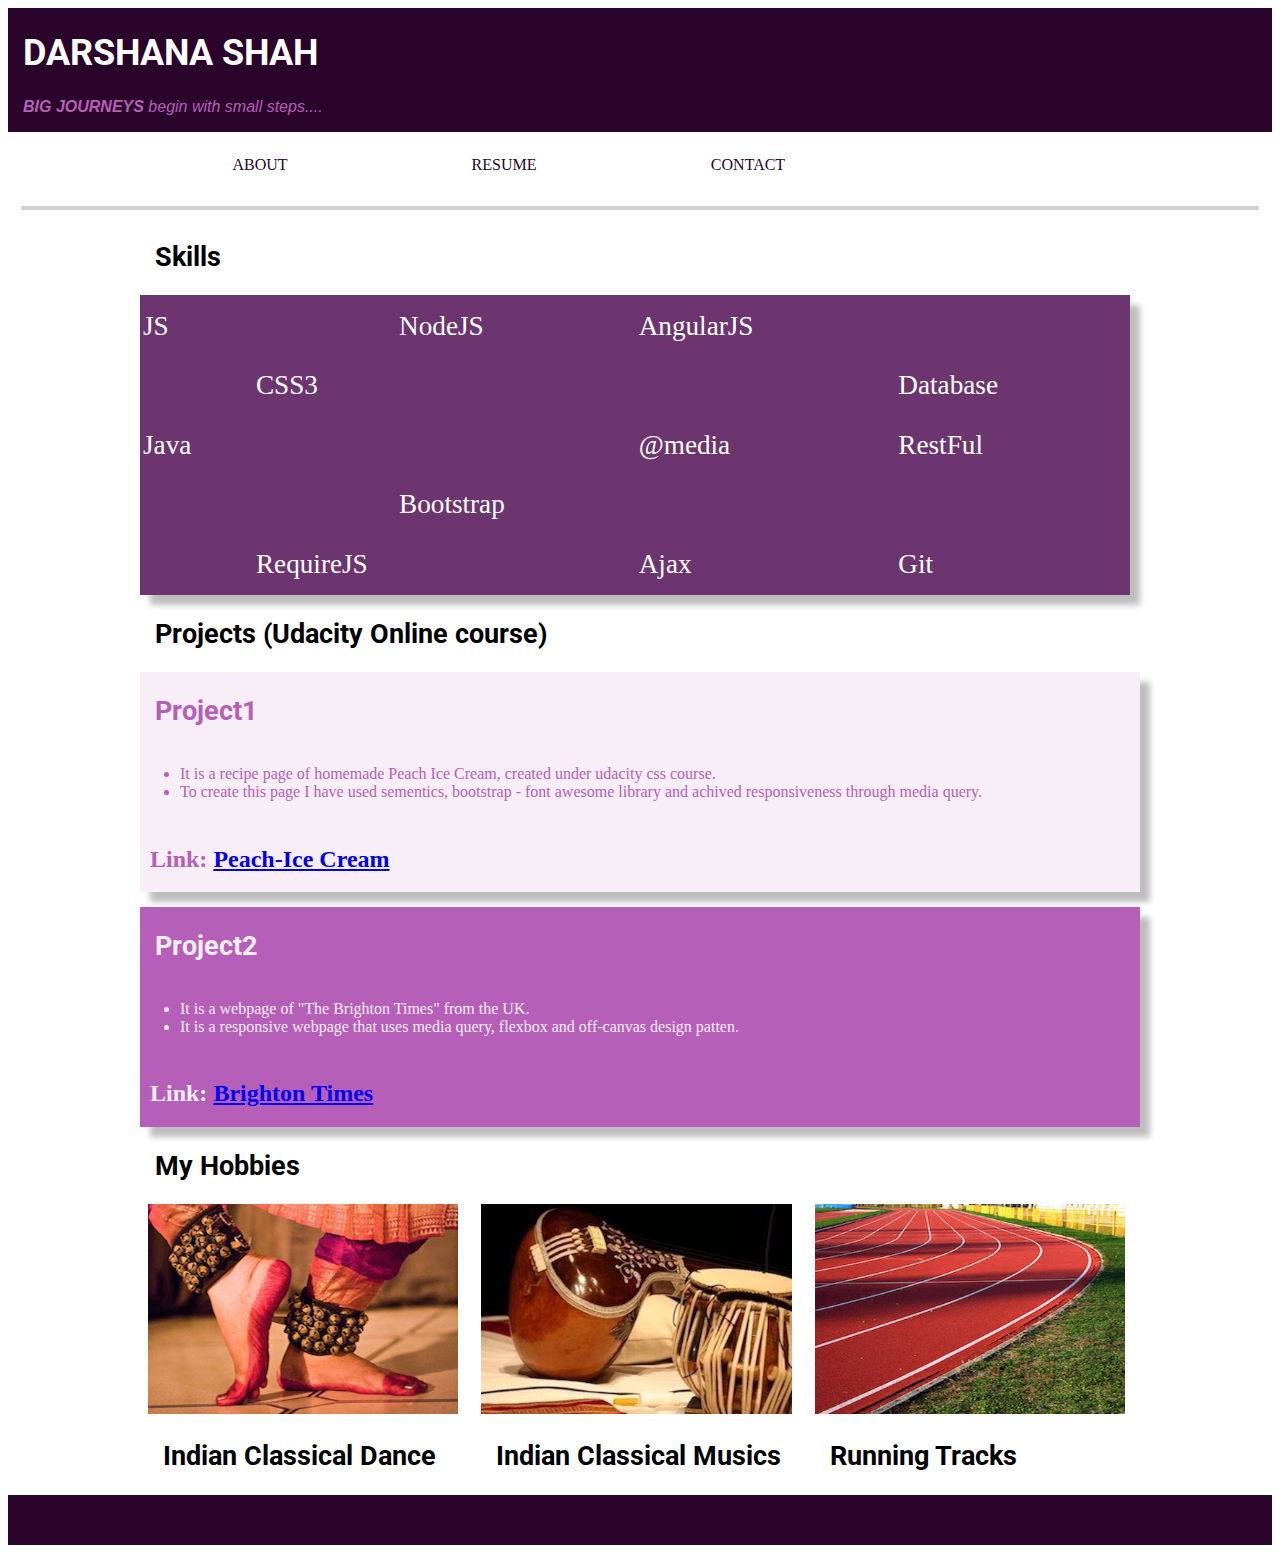
<file: index.html>
<!DOCTYPE html>
<html>
<head>
    <title>Portfolio Project</title>
    <meta charset="utf-8">
    <meta name="viewport" content="width=device-width,initial-scale=1">

    <meta http-equiv="X-UA-Compatible" content="IE=edge">
    <link href="https://fonts.googleapis.com/css?family=Roboto:100" rel="stylesheet">

    <link rel="stylesheet"  href="css/mycss.css">
    <link rel="stylesheet"  href="css/responsive.css">





</head>

<body>

     <header class="headings">
        <div class="header_inner">
            <h1 class="my-name">Darshana Shah</h1>

            <p class="proverb"><strong>BIG JOURNEYS</strong> begin with small steps.... </p>
            <div >
                <a id="menu" class="header__menu mySvgSpace">
                  <svg xmlns="http://www.w3.org/2000/svg" viewBox="0 0 24 24">
                    <path d="M2 6h20v3H2zm0 5h20v3H2zm0 5h20v3H2z"/>
                  </svg>
                </a>
            </div>
        </div>
    </header>

    <nav id="drawer" class="nav">
        <ul class="nav_list">
            <li class="nav__item"><a href="#" id="about">About</a></li>
            <li class="nav__item"><a href="https://dshahdev.github.io/frontend-nanodegree-resume/index.html" id="resume">Resume</a></li>
            <li class="nav__item"><a href="#" id="contact">Contact</a></li>


        </ul>
    </nav>
   <!--  <hr/> -->

    <hr class="line" />

    <main>
        <section class="container">
                <div class=" row col-12"><h2 class="myDiv">Skills</h2></div>
                <div class="row">
                    <div class="col-12">
                        <div class="main skills">
                            <table class="decorTable">
                                <tr>
                                    <td>JS</td>
                                    <td></td>
                                    <td>NodeJS</td>
                                    <td>AngularJS</td>

                                </tr>
                                <tr>
                                    <td></td>
                                    <td>CSS3</td>
                                    <td colspan="2"></td>
                                    <td>Database</td>
                                </tr>
                                <tr>
                                    <td>Java</td>
                                    <td colspan="2"></td>
                                    <td>@media</td>
                                    <td>RestFul</td>
                                </tr>
                                <tr>
                                    <td colspan="2"></td>
                                    <td>Bootstrap</td>
                                    <td colspan="2"></td>
                                    <td></td>
                                </tr>
                                <tr>
                                    <td></td>
                                    <td colspan="2">RequireJS</td>
                                    <td>Ajax</td>
                                    <td>Git</td>
                                </tr>
                            </table>
                        </div>
                    </div>
                </div>

                <div class=" row col-12"><h2 class="myDiv">Projects (Udacity Online course)</h2></div>
                    <div class="row">
                         <div class="col-12 project_1">
                            <h2 class="myDiv">Project1</h2>
                                <ul class="project_details">
                                    <li>It is a recipe page of homemade Peach Ice Cream, created under udacity css course.</li>
                                    <li>To create this page I have used sementics, bootstrap - font awesome library and achived responsiveness through media query. </li>
                                </ul>

                                <h2 class="proj_margin">Link: <a href="projects/making-peach-ice-cream/index.html">Peach-Ice Cream</a></h2>
                        </div>
                    </div>
                    <div class="row">
                     <div class="col-12 project_2">
                        <h2 class="myDiv">Project2</h2>
                            <ul class="project_details">
                                <li>It is a webpage of "The Brighton Times" from the UK.</li>
                                <li>It is a responsive webpage that uses media query, flexbox and off-canvas design patten.</li>
                            </ul>

                            <h2 class="proj_margin">Link: <a href="projects/Brighton_Times/index.html">Brighton Times</a></h2>
                    </div>
                </div>

                <div class=" row col-12"><h2 class="myDiv">My Hobbies</h2></div>
                <div class="row">
                    <div id="dancePic" class="col-4 image_divs img_divs">
                        <img  class="myImgs" src="img/dance_small.jpg" alt="Indian classical dance steps" />
                        <div><h2 class="myDiv">Indian Classical Dance </h2></div>
                    </div>
                    <div id="musicPic" class="col-4 image_divs img_divs">
                         <img class="myImgs" src="img/music_small.jpg" alt="Indian classical music instruments" />
                         <div><h2 class="myDiv">Indian Classical Musics</h2></div>
                    </div>
                    <div class="col-4 image_divs">
                         <img class="myImgs" src="img/tracks_small.jpg" alt="Tracks" />
                         <div><h2 class="myDiv">Running Tracks</h2></div>
                    </div>

                </div>
        </section>

        <!-- Modals -->
        <section id="modalSec_1">
            <div id="myModal1" class="modal">
               <!-- Modal content -->
              <div class="modal-content">
                <div class="modal-header">
                  <span class="close">&times;</span>
                  <h2>Contact</h2>
                </div>
                <div class="modal-body">
                    <div  class="myfont-style myInfo">
                        <h1>Darshana Shah</h1>
                        <h2>973-978-2936</h2>
                        <h3>dshahnj@gmail.com</h3>
                    </div>
                </div>
              </div>
            </div>
        </section>

        <section id="modalSec_2">
            <div id="myModal2" class="modal">
               <!-- Modal content -->
              <div class="modal-content">
                <div class="modal-header">
                  <span class="close">&times;</span>
                  <h2>About</h2>
                </div>
                <div class="modal-body">
                <div  class="myfont-style">
                    <h3>My name is <strong>Darshana Shah,</strong> a <em>Jr. Front End Developer</em>.</h3>
                    <h3>I am passionate about learning new skills and front end programming.</h3>
                    <h3><em>Dancing,</em><em> Music</em> and  <em>Sports</em> are my other preferences in life.
                    </h3>
                    <h3 > <span class="mantra">Hardwork </span> and <span class="mantra">Never give up </span> are my <em>"Guru-Mantra".</em></h3>
                </div>
              </div>
            </div>
        </section>

        <section id="modalSec_3">
                <div id="myModal3" class="modal">

               <!-- Modal content -->
                    <div class="modal-content">
                            <div class="modal-header">
                              <span class="close">&times;</span>
                              <h2 class="myDiv">Inidan Classical Dance</h2>
                            </div>
                        <div class="modal-body">
                                <div class="displayImg">
                                    <img  class="myImages" src="img/dance_small.jpg" alt="Indian classical dance steps" />
                                </div>

                                <div  class="myfont-style myInfo ">
                                    <h2>Bharatanatyam</h2>
                                    <p>Bharatanatyam is one of the styles of Indian Classical Dances. It is an heritage of India and regarded as a mother of many other Indian classical dance forms.</p>
                                </div>
                        </div>
                    </div>
                </div>
        </section>

        <section id="modalSec_4">
            <div id="myModal4" class="modal">
               <!-- Modal content -->
              <div class="modal-content">
                 <div class="modal-header">
                      <span class="close">&times;</span>
                      <h2>Indian Classical Music</h2>
                 </div>
                 <div class="modal-body">
                    <div class="displayImg">
                        <img  class="myImages" src="img/music_small.jpg" alt="Indian classical music instruments" />
                    </div>

                    <div  class="myfont-style myInfo ">
                        <h2>Sitar</h2>
                        <p>Sitar, stringed instrument of the lute family that is popular in northern India, Pakistan, and Bangladesh. The word sitar is derived from the Persian word sehtar, meaning “three-stringed.” The instrument appears to have descended from long-necked lutes taken to India from Central Asia.</p>

                        <h4>Reference :https://www.britannica.com/art/sitar </h4>

                    </div>
                 </div>
              </div>
            </div>
        </section>

            <script src="js/hamburgerScript.js"></script>
            <script src="js/modal_script.js"></script>
    </main>

    <footer>

    </footer>

</body>
</html>
</file>
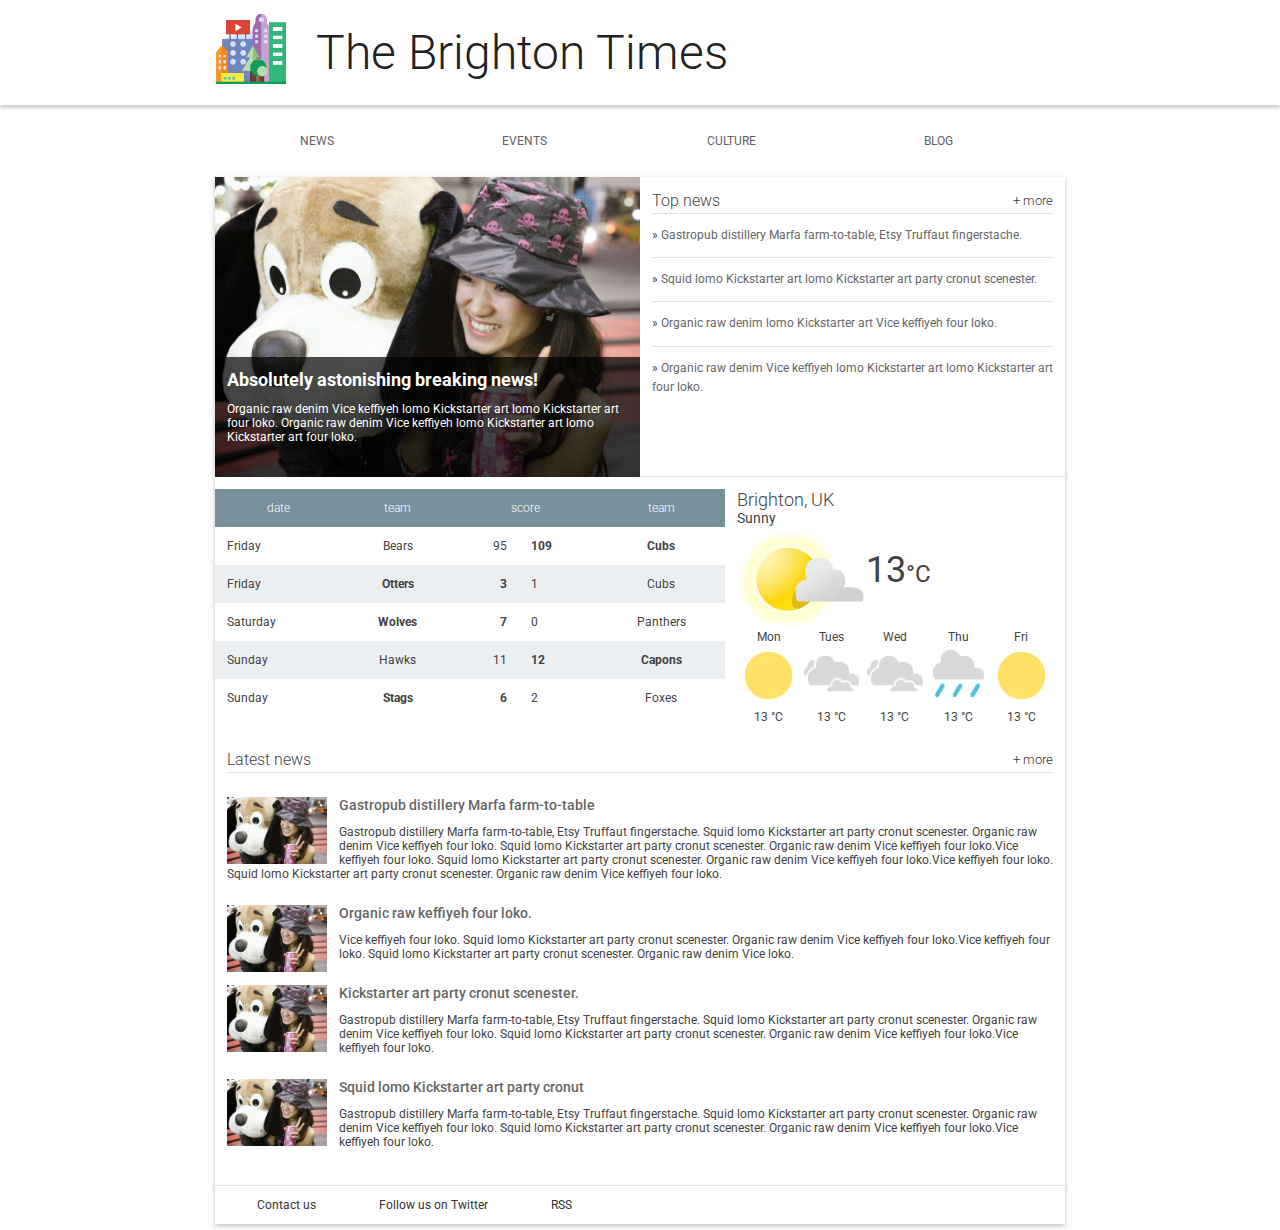
<file: projects/Brighton_Times/index.html>
<!doctype html>
<html lang="en">
  <head>
    <meta charset="utf-8">
    <meta name="viewport" content="width=device-width,initial-scale=1">
    <meta http-equiv="X-UA-Compatible" content="IE=edge">
    <title>Brighton Times</title>
    <link href="https://fonts.googleapis.com/css?family=Roboto:300,400,500" rel="stylesheet" type="text/css">
    <link rel="stylesheet" type="text/css" href="main.css">
    <link rel="stylesheet" type="text/css" href="dash_responsive.css">
  </head>
  <body>

    <header class="header">
      <div class="header__inner">
        <img class="header__logo" src="images/city.png" alt="iconic view of a cityscape">
        <h1 class="header__title">
          The Brighton Times
        </h1>
        <a id="menu" class="header__menu">
          <svg xmlns="http://www.w3.org/2000/svg" viewBox="0 0 24 24">
            <path d="M2 6h20v3H2zm0 5h20v3H2zm0 5h20v3H2z"/>
          </svg>
        </a>
      </div>
    </header>

    <nav id="drawer" class="nav">
      <ul class="nav__list">
        <li class="nav__item"><a href="#">News</a></li>
        <li class="nav__item"><a href="#">Events</a></li>
        <li class="nav__item"><a href="#">Culture</a></li>
        <li class="nav__item"><a href="#">Blog</a></li>
      </ul>
    </nav>

    <main>
      <section class="content">
        <section class="hero">
          <article class="description">
            <h2>Absolutely astonishing breaking news!</h2>
            <p>Organic raw denim Vice keffiyeh lomo Kickstarter art lomo Kickstarter art four loko. Organic raw denim Vice keffiyeh lomo Kickstarter art lomo Kickstarter art four loko.</p>
          </article>
        </section>

        <section class="news top-news">
          <h2 class="news__title">Top news <a href="#" class="news__more">+ more</a></h2>
          <ul>
            <li class="top-news__item">
              <a href="#">Gastropub distillery Marfa farm-to-table, Etsy Truffaut fingerstache.</a>
            </li>
            <li class="top-news__item">
              <a href="#">Squid lomo Kickstarter art lomo Kickstarter art party cronut scenester.</a>
            </li>
            <li class="top-news__item">
              <a href="#">Organic raw denim lomo Kickstarter art Vice keffiyeh four loko.</a>
            </li>
            <li class="top-news__item">
              <a href="#">Organic raw denim Vice keffiyeh lomo Kickstarter art lomo Kickstarter art four loko.</a>
            </li>
          </ul>
        </section>

        <section class="scores">
          <table class="scores__table">
            <thead>
              <tr>
                <th>date</th>
                <th>team</th>
                <th colspan="2">score</th>
                <th>team</th>
              </tr>
            </thead>
            <tbody>
              <tr>
                <td>Friday</td>
                <td>Bears</td>
                <td>95</td>
                <td class="winner">109</td>
                <td class="winner">Cubs</td>
              </tr>
              <tr>
                <td>Friday</td>
                <td class="winner">Otters</td>
                <td class="winner">3</td>
                <td>1</td>
                <td>Cubs</td>
              </tr>
              <tr>
                <td>Saturday</td>
                <td class="winner">Wolves</td>
                <td class="winner">7</td>
                <td>0</td>
                <td>Panthers</td>
              </tr>
              <tr>
                <td>Sunday</td>
                <td>Hawks</td>
                <td>11</td>
                <td class="winner">12</td>
                <td class="winner">Capons</td>
              </tr>
              <tr>
                <td>Sunday</td>
                <td class="winner">Stags</td>
                <td class="winner">6</td>
                <td>2</td>
                <td>Foxes</td>
              </tr>

            </tbody>
          </table>
        </section>

        <section class="weather">
          <span class="weather__location">Brighton, UK</span>
          <span class="weather__desc">Sunny</span>
          <span class="weather__today">
          <img class="weather__today__image" src="images/weather.png" alt="icon of a partially sunny day"><span class="weather__today__temp">13</span><span class="weather__today__deg">&deg;C</span>
          </span>
          <ul class="weather__next">
            <li class="weather__next__item">
              <span>Mon</span>
              <img class="weather__next__image" src="images/sunny.png" alt="icon of a sunny day">
              <span>13 &deg;C</span>
            </li><li class="weather__next__item">
              <span>Tues</span>
              <img class="weather__next__image" src="images/cloudy.png" alt="icon of a cloudy day">
              <span>13 &deg;C</span>
            </li><li class="weather__next__item">
              <span>Wed</span>
              <img class="weather__next__image" src="images/cloudy.png" alt="icon of a cloudy day">
              <span>13 &deg;C</span>
            </li><li class="weather__next__item">
              <span>Thu</span>
              <img class="weather__next__image" src="images/rain.png" alt="icon of a rainy day">
              <span>13 &deg;C</span>
            </li><li class="weather__next__item">
              <span>Fri</span>
              <img class="weather__next__image" src="images/sunny.png" alt="icon of a sunny day">
              <span>13 &deg;C</span>
            </li>
          </ul>
        </section>

        <section class="news recent-news">
          <h2 class="news__title">Latest news <a href="#" class="news__more">+ more</a></h2>
          <ul>
            <li class="snippet">
              <img class="snippet__thumbnail" src="images/dog.jpg" alt="picture of a girl with a large, stuffed dog toy">
              <h3 class="snippet__title"><a href="#">Gastropub distillery Marfa farm-to-table</a></h3>
              <p>Gastropub distillery Marfa farm-to-table, Etsy Truffaut fingerstache.
              Squid lomo Kickstarter art party cronut scenester. Organic raw denim Vice keffiyeh four loko. Squid lomo Kickstarter art party cronut scenester. Organic raw denim Vice keffiyeh four loko.Vice keffiyeh four loko. Squid lomo Kickstarter art party cronut scenester. Organic raw denim Vice keffiyeh four loko.Vice keffiyeh four loko. Squid lomo Kickstarter art party cronut scenester. Organic raw denim Vice keffiyeh four loko.
              </p>
            </li>
            <li class="snippet">
              <img class="snippet__thumbnail" src="images/dog.jpg" alt="picture of a girl with a large, stuffed dog toy">
              <h3 class="snippet__title"><a href="#">Organic raw keffiyeh four loko.</a></h3>
              <p>Vice keffiyeh four loko. Squid lomo Kickstarter art party cronut scenester. Organic raw denim Vice keffiyeh four loko.Vice keffiyeh four loko. Squid lomo Kickstarter art party cronut scenester. Organic raw denim Vice loko.
              </p>
            </li>
            <li class="snippet">
              <img class="snippet__thumbnail" src="images/dog.jpg" alt="picture of a girl with a large, stuffed dog toy">
              <h3 class="snippet__title"><a href="#">Kickstarter art party cronut scenester.</a></h3>
              <p>Gastropub distillery Marfa farm-to-table, Etsy Truffaut fingerstache.
              Squid lomo Kickstarter art party cronut scenester. Organic raw denim Vice keffiyeh four loko. Squid lomo Kickstarter art party cronut scenester. Organic raw denim Vice keffiyeh four loko.Vice keffiyeh four loko.
              </p>
            </li>
            <li class="snippet">
              <img class="snippet__thumbnail" src="images/dog.jpg" alt="picture of a girl with a large, stuffed dog toy">
              <h3 class="snippet__title"><a href="#">Squid lomo Kickstarter art party cronut </a></h3>
              <p>Gastropub distillery Marfa farm-to-table, Etsy Truffaut fingerstache.
              Squid lomo Kickstarter art party cronut scenester. Organic raw denim Vice keffiyeh four loko. Squid lomo Kickstarter art party cronut scenester. Organic raw denim Vice keffiyeh four loko.Vice keffiyeh four loko.
              </p>
            </li>
          </ul>
        </section>
      </section>
      <footer>
        <ul>
          <li><a href="#">Contact us</a></li>
          <li><a href="#">Follow us on Twitter</a></li>
          <li><a href="#">RSS</a></li>
        </ul>
      </footer>
    </main>
    <script type="text/javascript">
      /*
       * Open the drawer when the menu ison is clicked.
       */

       var menu = document.querySelector("#menu");
       var main = document.querySelector("main");
       var drawer = document.querySelector('#drawer');

       menu.addEventListener("click", function(e){
        drawer.classList.toggle('open');
         e.stopPropagation();
       });
       main.addEventListener("click", function(){
        drawer.classList.remove('open');
       })
    </script>
  </body>
</html>
</file>
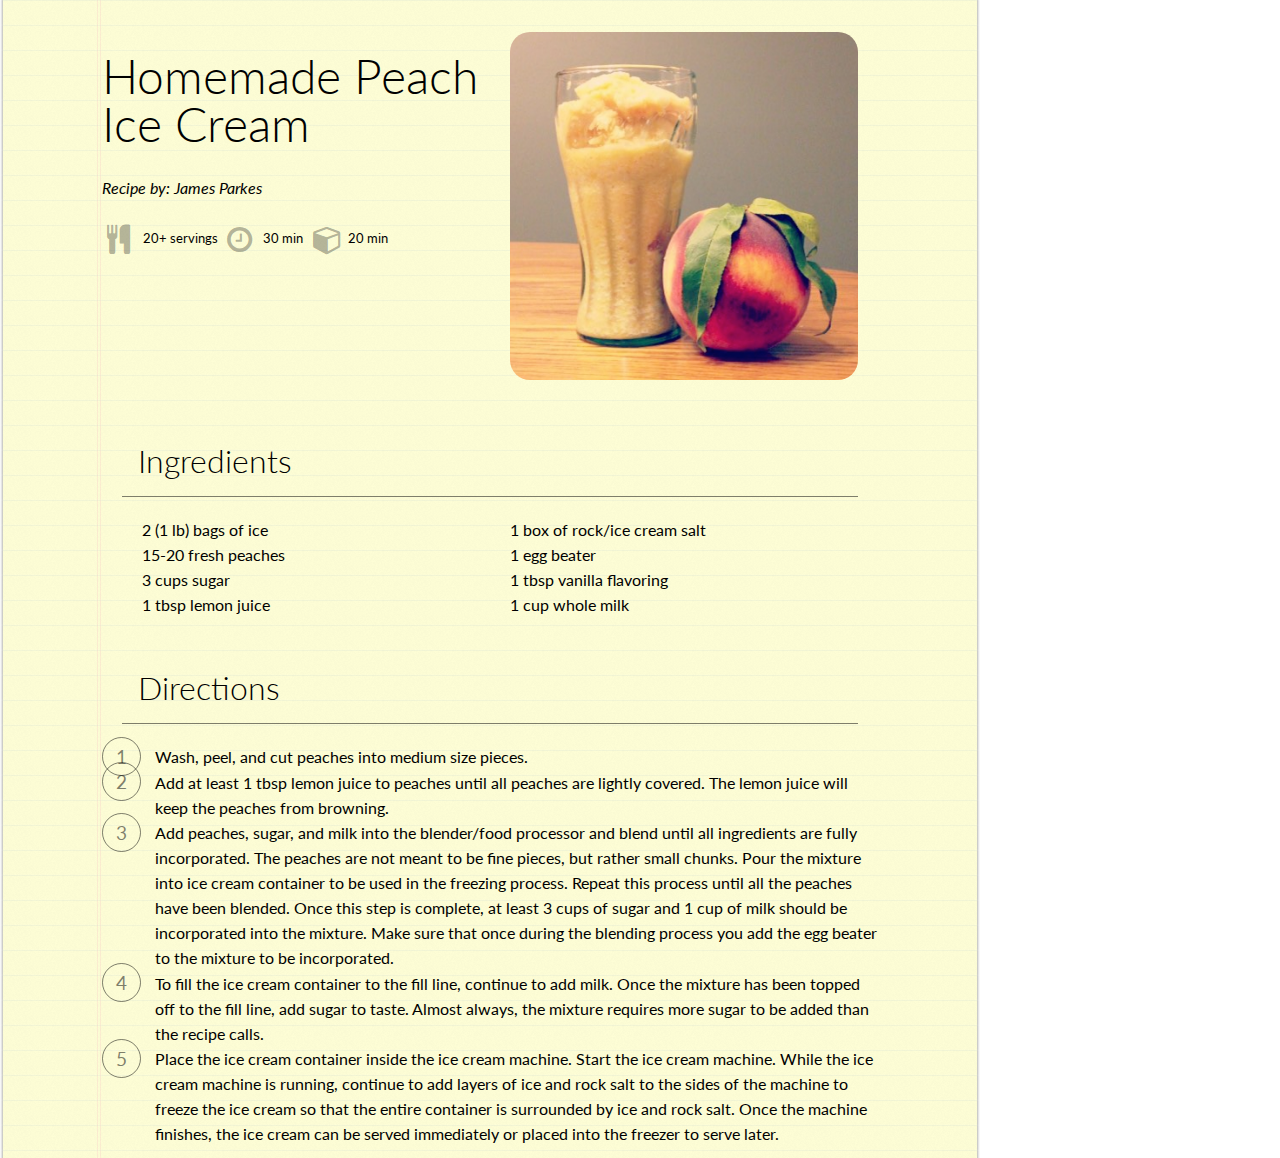
<file: projects/making-peach-ice-cream/index.html>
<!DOCTYPE html>
<html lang="en">
<head>
	<meta charset="utf-8">
	<title>Making Peach Ice Cream</title>
	<link href="https://fonts.googleapis.com/css?family=Lato:400,300,700" rel="stylesheet">
	<link rel="stylesheet" href="https://maxcdn.bootstrapcdn.com/font-awesome/4.6.1/css/font-awesome.min.css">
	<link href="css/styles.css" rel="stylesheet">
    <meta name="udacity-grader" content="http://udacity.github.io/fend/lessons/L5/problem-set/07-making-peach-ice-cream/tests.json">
</head>
<body>
	<main class="recipe">
		<header class="section-content clearfix">
			<div class="recipe-image">
				<img src="img/homemade-peach-ice-cream.png" alt="homemade peach ice cream">
			</div>
			<div class="recipe-summary">
				<h2 class="recipe-title">Homemade Peach Ice Cream</h2>
				<p class="recipe-author"><em>Recipe by: James Parkes</em></p>
				<ul class="recipe-notes">
					<li class="recipe-note"><span><i class="fa fa-cutlery" aria-hidden="true"></i> 20+ servings</span></li><li class="recipe-note"><span><i class="fa fa-clock-o" aria-hidden="true"></i> 30 min</span></li><li class="recipe-note"><span><i class="fa fa-cube" aria-hidden="true"></i> 20 min</span></li>
				</ul>
			</div>
		</header>
		<section class="section-content clearfix">
			<h3 class="section-title">Ingredients</h3>
			<ul class="recipe-ingredients">
				<li>2 (1 lb) bags of ice</li>
				<li>1 box of rock/ice cream salt</li>
				<li>15-20 fresh peaches</li>
				<li>1 egg beater</li>
				<li>3 cups sugar</li>
				<li>1 tbsp vanilla flavoring</li>
				<li>1 tbsp lemon juice</li>
				<li>1 cup whole milk</li>
			</ul>
		</section>
		<section class="section-content clearfix">
			<h3 class="section-title">Directions</h3>
			<ol class="recipe-directions">
				<li><span>Wash, peel, and cut peaches into medium size pieces.</span></li>
				<li><span>Add at least 1 tbsp lemon juice to peaches until all peaches are lightly covered. The lemon juice will keep the peaches from browning.</span></li>
				<li><span>Add peaches, sugar, and milk into the blender/food processor and blend until all ingredients are fully incorporated. The peaches are not meant to be fine pieces, but rather small chunks. Pour the mixture into ice cream container to be used in the freezing process. Repeat this process until all the peaches have been blended. Once this step is complete, at least 3 cups of sugar and 1 cup of milk should be incorporated into the mixture. Make sure that once during the blending process you add the egg beater to the mixture to be incorporated.</span></li>
				<li><span>To fill the ice cream container to the fill line, continue to add milk. Once the mixture has been topped off to the fill line, add sugar to taste. Almost always, the mixture requires more sugar to be added than the recipe calls.</span></li>
				<li><span>Place the ice cream container inside the ice cream machine. Start the ice cream machine. While the ice cream machine is running, continue to add layers of ice and rock salt to the sides of the machine to freeze the ice cream so that the entire container is surrounded by ice and rock salt. Once the machine finishes, the ice cream can be served immediately or placed into the freezer to serve later.</span></li>
			</ol>
		</section>
	</main>
</body>
</html>
</file>
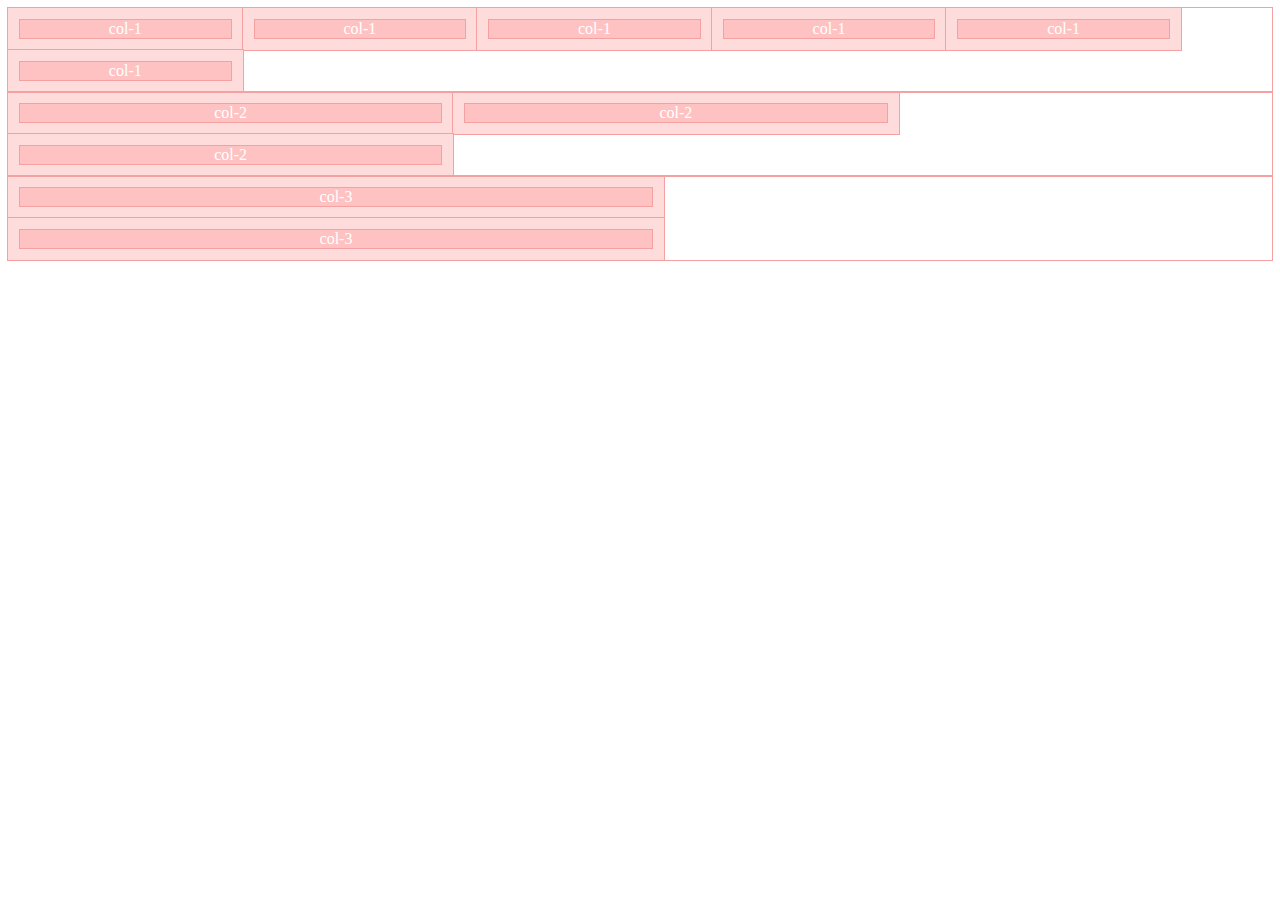
<file: responsive_grid_example.html>
<!DOCTYPE html>
<html>
<head>
    <title>Responsive Grid Example</title>
    <style>
    .grid-container{
        width: 100%;
        /*max-width: 1200px;*/
    }
     /*-- our cleafix hack -- */
    .row:before,
    .row:after {
        content:"";
          display: table ;
        clear:both;
    }

    [class*='col-'] {
        float: left;
        min-height: 1px;
        width: 16.66%;
        /*-- our gutter -- */
        padding: 12px;
        background-color: #FFDCDC;
    }

    .col-1{ width: 16.66%; }
    .col-2{ width: 33.33%; }
    .col-3{ width: 50%;    }
    .col-4{ width: 66.66%; }
    .col-5{ width: 83.33%; }
    .col-6{ width: 100%;   }

     .outline, .outline *{
        outline: 1px solid #F6A1A1;
    }

    /*-- some extra column content styling --*/
    [class*='col-'] > p {
     background-color: #FFC2C2;
     padding: 0;
     margin: 0;
     text-align: center;
     color: white;
    }

     @media all and (max-width:800px){
        .col-1{ width: 100%;    }
        .col-2{ width: 100%;        }
        .col-3{ width: 100%;    }
        .col-4{ width: 100%;    }
        .col-5{ width: 100%;    }
        .col-6{ width: 100%;      }

        .row .col-2:last-of-type{
            width: 100%;
        }

        .row .col-5 ~ .col-1{
            width: 100%;
        }
    }
    </style>
</head>
<body>
    <div class="grid-container outline">
    <div class="row">
        <div class="col-1"><p>col-1</p></div>
        <div class="col-1"><p>col-1</p></div>
        <div class="col-1"><p>col-1</p></div>
        <div class="col-1"><p>col-1</p></div>
        <div class="col-1"><p>col-1</p></div>
        <div class="col-1"><p>col-1</p></div>
    </div>
    <div class="row">
        <div class="col-2"><p>col-2</p></div>
        <div class="col-2"><p>col-2</p></div>
        <div class="col-2"><p>col-2</p></div>
    </div>
    <div class="row">
        <div class="col-3"><p>col-3</p></div>
        <div class="col-3"><p>col-3</p></div>
    </div>
</div>
</body>
</html>
</file>
<file: css/mycss.css>
* {
   /* -webkit-box-sizing: border-box;
    -moz-box-sizing: border-box;
    -ms-box-sizing: border-box;*/
    box-sizing: border-box;
}

/*heading*/

.headings {
    min-height:100px;
    /*background-color: #a994b7;*/
    background-color: #2a042b;
    color:white;
}
.header_inner {
    width: 100%;
    margin-left: auto;
    margin-right: auto;
}



.proverb {
    font-family: Arial;
    font-style: italic;
    padding-top: :5px;
    margin-left:15px;
    color: #b65fb9;
}

/* navigation */

.nav {
    width: 100%;
    margin-left: auto;
    margin-top: auto;


}
.nav_list {
    width: 100%;
    padding: 0;
    margin: 0;
}

.nav__item {
    display: inline-block;
    text-align: center;
    box-sizing: border-box;
    width: 24%;
    text-align: center;
    padding: 24px;
    text-transform: uppercase;
}

.nav a {

    text-decoration: none;

    color: #2a042b;
    padding: 1.5em;

}
.nav a:hover {
    text-decoration: underline;
    color: #b65fb9;
}

.mySvgSpace{
    margin-top:-50px;
}




.container {
    display: flex;
    flex-wrap: wrap;
}

.name-div {
    float: right;
}



.my-name {
    font-family: 'Roboto', sans-serif;
    font-size: 36px;
    font-weight: 30px;
    padding: 0;
    margin-left: 15px;
    text-transform: uppercase;
}

.occupation {
    padding-top:0;
    margin-top: -17px;
    font-size: 1.3em;
    font-family: "Roboto", sans-serif;
    text-transform: uppercase;
    margin-left: 40%;
}


.headings {
    max-width: 100%;
    background-color: #2a042b;
    color: white;
    overflow: hidden;
}

.line {
    width: 98%;
    border: solid 2px lightgray !important;
}



.myImgs {
    width: 100%;
    height: auto;
}

.img_divs {
    cursor: pointer;
}

.image_divs {

    margin-right: 15px;
    padding-left: 8px;
}


.myDiv{
    font-family: "Roboto", sans-serif;
    font-size: 2em;
    margin-left:15px;
    width: 100%;
}

/** The Modal (background) */

.modal {
    display: none; /* Hidden by default */
    position: fixed; /* Stay in place */
    z-index: 1; /* Sit on top */
    padding-top: 100px; /* Location of the box */
    left: 0;
    top: 0;
    width: 100%; /* Full width */
    height: 100%; /* Full height */
    overflow: auto; /* Enable scroll if needed */
    background-color: rgb(0,0,0); /* Fallback color */
    background-color: rgba(0,0,0,0.4); /* Black w/ opacity */
}

/* skills */

.main {
    box-sizing: border-box;
    width: 99%;
    height: 300px;
   /* box-shadow: 20px 10px 6px rgba(0, 0, 2, 0.26);*/
}

.skills {
    /*background-color: #4f2151;*/
    background-color: #6d3570;
    box-shadow: 10px 10px 6px rgba(0, 0, 2, 0.26);
}

.decorTable{
    width: 100%;
    height:300px;
    color:white;
    font-size: 32px;
}

td {
    cursor:pointer;

}

td:hover {

    /*color: #ad72af;*/
    color: #f7cd11;
}

/* Project Sections */
.project_1 {
    background-color: #f7eef7;
    color: #b65fb9;
    margin-bottom: 15px;
    box-shadow: 10px 10px 6px rgba(0, 0, 2, 0.26);

}
.project_2 {
    background-color: #b65fb9;
    color: #f7eef7;
    box-shadow: 10px 10px 6px rgba(0, 0, 2, 0.26);
}

.project_details {
    text-align: left;
    font-weight: 20px;
    padding-top: 15px ;
    padding-bottom: 25px;
}
.proj_margin {
    padding-left: 10px;
}
/* Modal Content */
.modal-content {
    position: relative;
    background-color: #fefefe;
    margin: auto;
    padding: 0;
    border: 1px solid #a994b7;
    width: 28%;
    height: 80%;
    box-shadow: 0 4px 8px 0 rgba(0,0,0,0.2),0 6px 20px 0 rgba(0,0,0,0.19);
    /*-webkit-animation-name: animatetop;
    -webkit-animation-duration: 0.4s;*/
    animation-name: animatetop;
    animation-duration: 0.4s
}

/* Add Animation */
/*@-webkit-keyframes animatetop {
    from {top:-300px; opacity:0}
    to {top:0; opacity:1}
}*/

@keyframes animatetop {
    from {top:-300px; opacity:0}
    to {top:0; opacity:1}
}

/* The Close Button */

.close {
    color: white;
    float: right;
    font-size: 28px;
    font-weight: bold;
}

.close:hover, .close:focus {
    color: #000;
    text-decoration: none;
    cursor: pointer;
}

.modal-header {
    padding: 2px 16px;
    background-color: #2a042b;;
    color: #a994b7;
}

.modal-body {
    padding: 2px 16px;
    color: #2a042b;
}

.modal-body > h1 {
    text-align: center;
}

.myfont-style {

    font-family:"Roboto", sans-serif;;
    text-decoration-style: none;
    list-style-type: none;
    color: #2a042b;
    font-weight: bold;
    text-align: center;
}

.myImage {
        display: block;
        margin-right: auto;
        margin-left: auto;
        margin-top: 5px;
        align-items: center;
}

footer {

    height:50px;
    background-color: #2a042b;
}

.row {
    width: 100%;
    display:flex;

}

.col-1 {
    width: 8.33%;
}

.col-2 {
    width: 16.66%;
}

.col-3 {
    width: 25%;
}

.col-4 {
    width: 33.33%;
}

.col-5 {
    width: 41.66%;
}

.col-6 {
    width: 50%;
}

.col-12 {
    width: 100%;
}
</file>
<file: css/responsive.css>
.header__menu {
    display: none;
}

.container {
    display:flex;
    flex-wrap: wrap;
}

@media screen and (max-width: 468px) {


     .nav {
       /* z-index: 10;*/
        background-color: #fff;
        width: 300px;
        position: absolute;
        /* This trasform moves the drawer off canvas. */
        -webkit-transform: translate(-300px, 0);
        transform: translate(-300px, 0);
        /* Optionally, we animate the drawer. */
        transition: transform 0.3s ease;
    }

    .nav.open {
        -webkit-transform: translate(0, 0);
        transform: translate(0, 0);
    }

    .nav__item {
        width: 100%;
        display: list-item;
        text-align: left;
        border-bottom: 1px solid #E0E0E0;

    }

     .header__menu {
        display: inline-block;
        position: absolute;
        right: 0;
        padding: 1em;
    }

    .header__menu svg {
        width: 32px;
        fill: #E0E0E0;
    }

    .my-name {
        font-family: "Roboto", sans-serif;
        font-size: 1.6em;
        padding-bottom: 0;
        text-transform: uppercase;


    }

    .name-div {
        margin-left: 50px;
    }

    .occupation {
        padding-top:0;
        margin-top: -17px;
        font-size: .7em;
        font-family: "Roboto", sans-serif;
        text-transform: uppercase;
        margin-left: 40%;
    }

    .myDiv {
        font-family: "Roboto", sans-serif;
        font-size: 1.3em;

    }

    .titles {
        font-family: "Roboto", sans-serif;
        font-size: 1em;
        font-weight: bolder;
        padding-bottom: 0;
        text-transform: uppercase;
        text-align: center;
    }

    .myfont-style {

        font-family: "arial";
        list-style-type: none;
        color: #2a042b;
        font-size: 12px;
        font-weight: bold;
    }

    .myInfo > h1 {
        font-size: 20px;
        text-align: center;
    }

    .displayImg > img{
        display: none;
    }

    .modal-content {
        height: 70%;
         width: 80%;
    }

    .decorTable{
        width: 100%;
        height:300px;
        color:white;
        font-size: 1em;
    }

    .nav a:hover {
        text-decoration: underline;
        color: #b65fb9;
    }


}

@media screen and (min-width: 469px){

    .decorTable{
        width: 100%;
        height:300px;
        color:white;
        font-size: 1em;
    }
}

@media screen and (min-width: 768px){

    .myfont-style {

        font-family: "arial";
        list-style-type: none;
        color: #2a042b;
        font-size: 18px;
        font-weight: bold;
    }

    .myInfo > h1 {
        font-size: 20px;
        text-align: center;
    }

    .myImages {
        display: block;
        margin-right: auto;
        margin-left: auto;
        margin-top: 5px;
        margin-left: 15%;
    }

    .decorTable{
        width: 100%;
        height:300px;
        color:white;
        font-size: 1.7em;
    }
    .modal-content {
        height: 70%;
         width: 80%;
    }
}

@media screen and (min-width: 1000px) {

     main, .header__inner, .nav, .container {
        width: 1000px;
        margin-right: auto;
        margin-left: auto;
    }
     .myImages {
        display: block;
        /*margin-right: auto;
        margin-left: auto;*/
        margin-top: 5px;
        margin-left: 25%;
    }

    .modal-content {
        height: 70%;
         width: 60%;
    }
    .myDiv {
        font-size: 1.7em;
    }


}
</file>
<file: projects/Brighton_Times/main.css>
body, html {
  margin: 0;
  padding: 0;
  width: 100%;
  height: 100%;
}

body {
  font-family: Roboto;
  font-size: 12px;
  color: #424242;
}

h1, h2, h3, h4, h5 {
  margin: 0;
}

header, nav, footer, section, article, div {
  box-sizing: border-box;
}

ul {
  list-style: none;
  padding: 0;
  margin: 0;
}


/*
 *
 * Common
 *
 */

.news__more {
  float: right;
  font-size: .8em;
  color: #333;
  text-decoration: none;
}


/*
 *
 * Header
 *
 */

.header {
  box-shadow: 0 2px 5px rgba(0, 0, 0, 0.26);
  min-height: 56px;
  transition: min-height 0.3s;
}

.header__inner {
  width: 100%;
  margin-left: auto;
  margin-right: auto;
}

.header__logo {
  height: 72px;
  margin-right: 1em;
  vertical-align: top;
  margin-top: 12px;
}

.header__title {
  font-weight: 300;
  font-size: 4em;
  margin: 0.5em 0.25em;
  display: inline-block;
  color: #212121;
}


/*
 *
 * Top Level Navigation
 *
 */

.nav {
  width: 100%;
  margin-left: auto;
  margin-right: auto;
}

.nav__list {
  width: 100%;
  padding: 0;
  margin: 0;
}

.nav__item {
  box-sizing: border-box;
  display: inline-block;
  width: 24%;
  text-align: center;
  line-height: 24px;
  padding: 24px;
  text-transform: uppercase;
}

.nav a {
  text-decoration: none;
  color: #616161;
  padding: 1.5em;
}

.nav a:hover {
  text-decoration: underline;
  color: #212121;
}


/*
 *
 * Main
 *
 */

main {
  box-shadow: 0 2px 5px rgba(0, 0, 0, 0.26);
  width: 100%;
  margin-left: auto;
  margin-right: auto;
}

/*
 *
 * Content
 *
 */


/*
 *
 * Hero
 *
 */

.hero {
  width: 100%;
  position: relative;
  background-image: url("./images/dog.jpg");
  background-size: cover;
  height: 300px;
}

.hero article {
  box-sizing: border-box;
  background-color: #000;
  background-color: rgba(0, 0, 0, 0.7);
  position: absolute;
  bottom: 0;
  height: 40%;
  width: 100%;
  color: #fff;
  padding: 1em;
}


/*
 *
 * Top News
 *
 */

.top-news {
  height: 300px;
  border-bottom: 1px solid #E0E0E0;
  padding: 1em;
}

.news__title {
  font-weight: 300;
  border-bottom: 1px solid #E0E0E0;
  line-height: 24px;
  font-size: 16px;
}

.top-news__item {
  border-bottom: 1px solid #E0E0E0;
  padding: 1em 0;
  line-height: 19.2px;
}

.top-news__item:before {
  content: "» ";
}

.top-news__item:last-child {
  border-bottom: none;
}

.top-news__item a {
  text-decoration: none;
  color: #666;
  padding: 1.5em inherit;
}

.top-news__item a:hover,
.top-news__item a:active {
  text-decoration: underline;
}


/*
 *
 * Sport Scores
 *
 */

.scores {
  padding-top: 1em;
}

.scores__table {
  width: 100%;
  border-collapse: collapse;
}

.scores__table th,
.scores__table td {
  padding: 1em;
}

.scores__table th {
  color: #fff;
  font-weight: 300;
  background-color: #78909C;
}

.scores__table tr:nth-child(odd) td {
  background-color: #fff;
}

.scores__table tr:nth-child(even) td {
  background-color: #eceff1;
}

.scores__table td.winner {
  font-weight: bold;
}

.scores__table td:nth-child(3) {
  text-align: right;
}

.scores__table td:nth-child(2),
.scores__table td:nth-child(5) {
  text-align: center;
}

/*
 *
 * Weather
 *
 */

.weather {
  padding: 1em;
}

.weather__location {
  display: block;
  font-weight: 300;
  font-size: 1.5em;
}

.weather__desc {
  display: block;
  font-size: 1.2em;
}

.weather__today {
  width: 60%;
  vertical-align: middle;
}

.weather__today__image {
  vertical-align: middle
}

.weather__today__temp {
  font-size: 3em;
}

.weather__today__deg {
  font-size: 2em;
  display: inline;
}

.weather__next__item {
  display: inline-block;
  width: 20%;
  text-align: center;
}

.weather__next__item span {
  display: block;
}

.weather__next__image {
  width: 100%;
}


/*
 *
 * Recent News
 *
 */

.recent-news {
  clear: both;
  padding: 1em;
}

.snippet {
  clear: both;
  margin: 24px 0;
}

.snippet__thumbnail {
  width: 100px;
  float: left;
  margin-right: 1em;
}

.snippet__title {
  font-weight: 500;
}

.snippet__title a {
  text-decoration: none;
  color: #666;
  padding: 1.5em inherit;
}

.snippet__title a:hover,
.snippet__title a:active {
  text-decoration: underline;
}


/*
 *
 * Footer
 *
 */

footer {
  border-top: 1px solid #E0E0E0;
  padding: 1em;
  width: 100%;
}

footer li {
  display: inline-block;
  margin: 0 1em;
}

footer a {
  text-decoration: none;
  color: #333;
  padding: 1.5em;
}
</file>
<file: projects/Brighton_Times/dash_responsive.css>
.content {
  display: flex;
  flex-wrap: wrap;
}

.header__menu {
  display: none;
}

.hero, .top-news, .scores, .weather, .recent-news {
  order: 10;
}

@media screen and (max-width: 549px) {
  .header__logo {
    height: 48px;
    margin-right: 0.5em;
  }
  .header__title {
    margin-left: 0;nav__
    font-size: 2em;
    vertical-align: bottom;
  }
  .nav {
    z-index: 10;
    background-color: #fff;
    width: 300px;
    position: absolute;
    /* This trasform moves the drawer off canvas. */
    -webkit-transform: translate(-300px, 0);
    transform: translate(-300px, 0);
    /* Optionally, we animate the drawer. */
    transition: transform 0.3s ease;
  }
  .nav.open {
    -webkit-transform: translate(0, 0);
    transform: translate(0, 0);
  }
  .nav__item {
    display: list-item;
    border-bottom: 1px solid #E0E0E0;
    width: 100%;
    text-align: left;
  }
  .header__menu {
    display: inline-block;
    position: absolute;
    right: 0;
    padding: 1em;
  }
  .header__menu svg {
    width: 32px;
    fill: #E0E0E0;
  }
}

@media screen and (min-width: 550px) {
  .hero {
    order: 0;
    width: 60%;
  }
  .weather {
    order: 1;
    width: 40%;
  }

}
@media screen and (min-width: 700px) {
    .hero {
        width: 50%;
    }
    .top-news {
        width: 50%;
        order: 1;
    }
    .scores {
        order: 2;
        width: 60%;
    }
    .weather {
        order: 3;
    }
}
@media screen and (min-width: 850px) {
    main, .header__inner, .nav, .content {
        width: 850px;
        margin-right: auto;
        margin-left: auto;
    }
}
</file>
<file: projects/making-peach-ice-cream/css/styles.css>
/* Global */
* {
	box-sizing: border-box;
}
li {

	display: inline;
}
body {
	font-family: 'Lato', sans-serif;
	font-size: 16px;
	background: url(../img/paper.png) repeat-y;
	width:980px;
	margin:0;


}

h1, h2, h3, h4, h5, h6 {
	font-weight: 300;

}

/* Helpers */
.clearfix {

	clear: both;
}

/* Big sections of content */
.section-content {
	width: 100%;
	overflow: hidden;

}

.section-title {
	font-size: 32px;
	line-height: 38px;
	border-bottom: 1px solid #000;
	border-bottom: 1px solid rgba(0, 0, 0, 0.5);
	padding:16px;
	margin:20px;
}

/* Font Awesome - http://fontawesome.io/ */
.fa {
	color: #ccc;
	color: rgba(0, 0, 0, 0.3);
	margin-right: 0.3rem;
	font-size: 2.3em;
	vertical-align: middle;
	width: 28px;
}

/* Recipe */
.recipe {
	padding: 0.75rem;
	line-height: 25px;
	width: 800px;
	margin:0 auto;


}

.recipe-summary {
	width: 50%;
	float: left;
}

.recipe-title {
	font-size: 48px;
	line-height: 1em;
	margin-bottom: 1rem;

}

.recipe-author {
	margin-top: 1.7em;
	font-style: italic;
}

.recipe-notes {
	margin: 1.5rem 0;
	padding: 0;
	list-style-type: none;

}

.recipe-note {
	font-size: 0.8rem;
	margin: 1rem 0.3rem 1rem;
	/*display: inline-block;*/
}

.recipe-image {
	width: 50%;
	float: right;
	padding: 1.25rem;
}

.recipe-image img {
	width: 100%;
	border-radius: 20px;
}

.recipe-ingredients {
	overflow: hidden;
}

.recipe-ingredients li {
	width: 50%;
	float: left;
}

.recipe-directions {
	margin: 0;
	padding: 0;
	list-style-type: none;
}

.recipe-directions li {
	counter-increment: step-counter;
	margin-bottom: 3rem;
}

.recipe-directions li span {
	display: block;
	margin: -1.6rem 0 0 3.3rem;
}

.recipe-directions li::before {
	content: counter(step-counter);
	font-size: 1.2rem;
	color: #000;
	color: rgba(0, 0, 0, 0.5);
	padding: 7px 13px;
	border: 1px solid #000;
	border: 1px solid rgba(0, 0, 0, 0.5);
	border-radius: 50%;
}

/* Responsiveness. */
@media (max-width: 800px) {
	.recipe,
	.recipe-image,
	.recipe-summary {
		width: 100%;
	}
	.recipe-image {
		float: left;
		padding: 0;
	}
	.recipe-ingredients li {
		width: 100%;
	}
}
</file>
